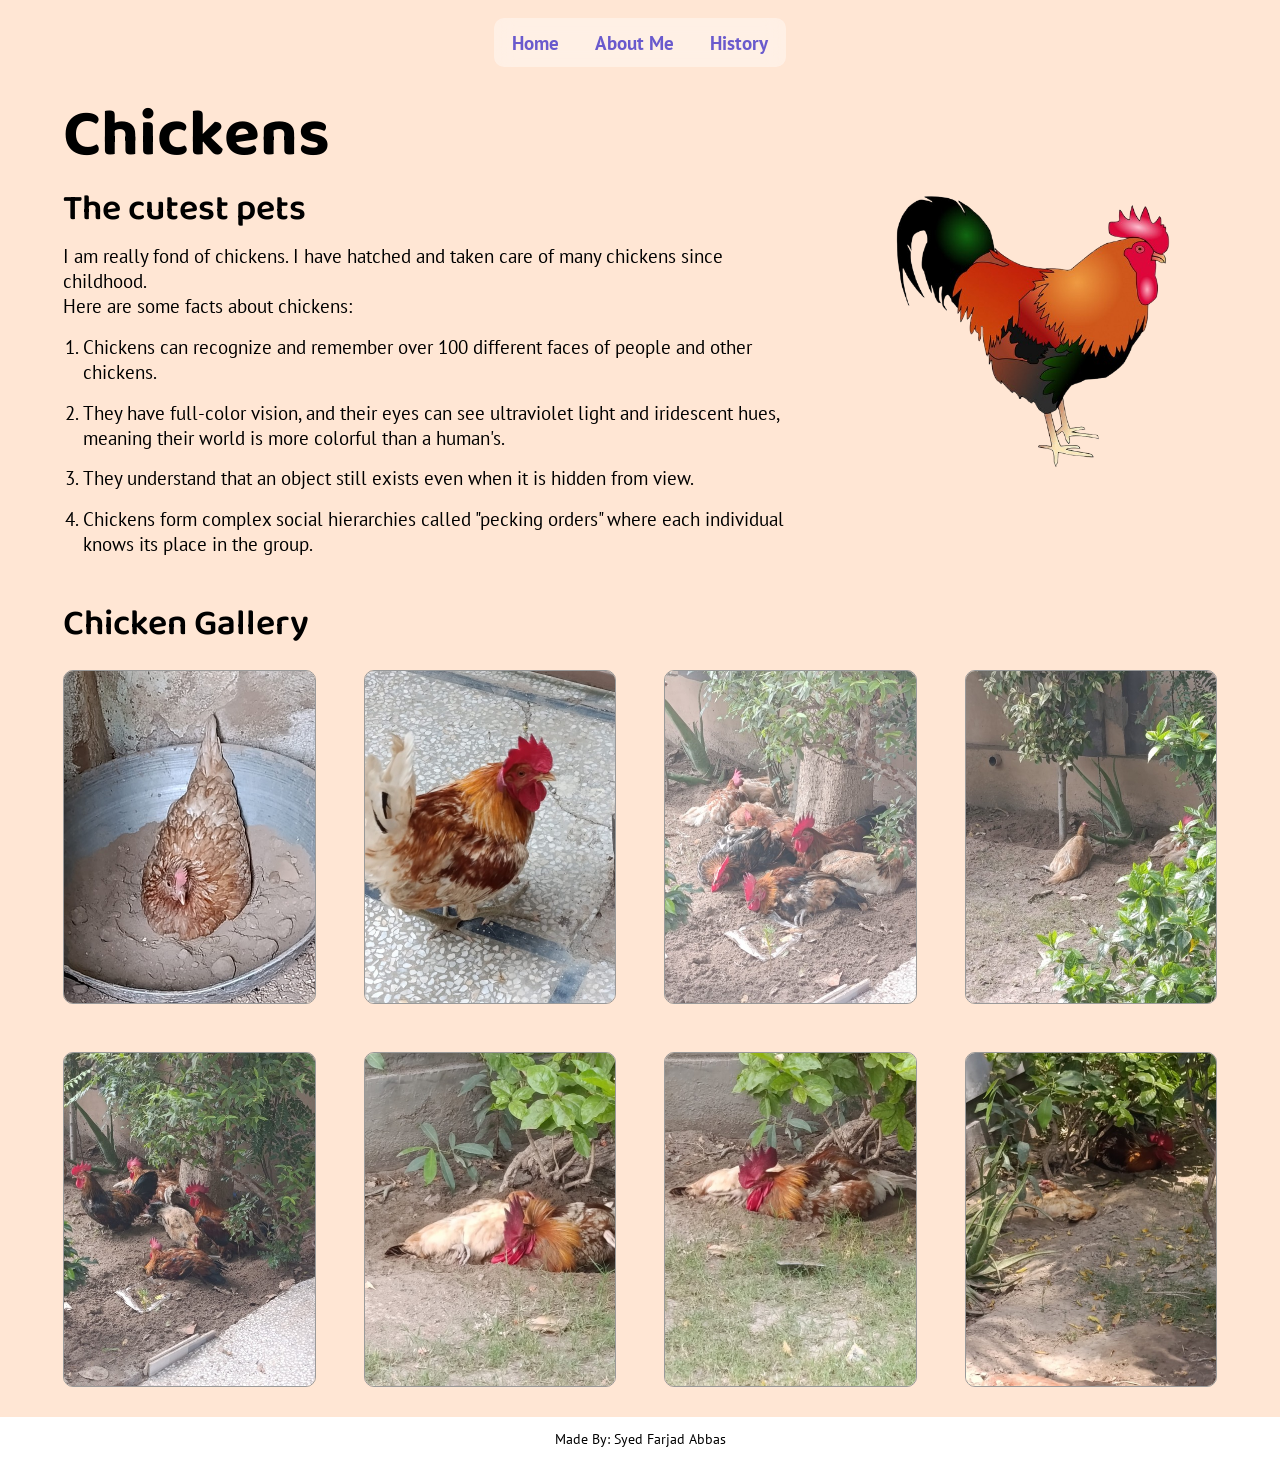
<file: index.html>
<!DOCTYPE html>
<html lang="en">
  <head>
    <meta charset="UTF-8" />
    <meta name="viewport" content="width=device-width, initial-scale=1.0" />
    <title>Chicken</title>
    <link rel="stylesheet" href="styles.css" />
    <link rel="icon" href="img/chicken.png">
  </head>
  <body>
    <nav>
      <ul class="nav-links">
        <div class="nav-bg"></div>
       <li><a href="/Chickens/index.html">Home</a></li>
        <li><a href="/Chickens/about.html">About Me</a></li>
        <li><a href="/Chickens/history.html">History</a></li>
      </ul>
    </nav>
    <main>
      <section class="hero">
        <div>
          <h1>Chickens</h1>
          <h2> The cutest pets </h2>
          <p style="margin-bottom: 1.5;">I am really fond of chickens. I have hatched and taken care of many chickens since childhood. </p>
          <div>Here are some facts about chickens: </div>
          <ul class="facts">
            <li>Chickens can recognize and remember over 100 different faces of people and other chickens.</li>
            <li>They have full-color vision, and their eyes can see ultraviolet light and iridescent hues, meaning their world is more colorful than a human's.</li>
            <li>They understand that an object still exists even when it is hidden from view.</li>
            <li>Chickens form complex social hierarchies called "pecking orders" where each individual knows its place in the group.</li>
          </ul>
        </div>
        <div id="image-container">
          <img src="img/chicken.png" style="width: 100%;" alt="An image of chicken">
        </div>
  </section>
  <section class="gallery">
    <h2>Chicken Gallery</h2>
    <div class="gallery-grid">
      <img src="img/chicken1.jpg" alt="An image of chicken">
      <img src="img/chicken2.jpg" alt="An image of chicken">
      <img src="img/chicken3.jpg" alt="An image of chicken">
      <img src="img/chicken4.jpg" alt="An image of chicken">
      <img src="img/chicken5.jpg" alt="An image of chicken">
      <img src="img/chicken6.jpg" alt="An image of chicken">
      <img src="img/chicken7.jpg" alt="An image of chicken">
      <img src="img/chicken8.jpg" alt="An image of chicken">
    </div>
    
  </section>
  </main>
    <footer>
      <a target="_blank" href="https://github.com/fajj-developer14">Made By: Syed Farjad Abbas</a>
    </footer>
</html>
</file>
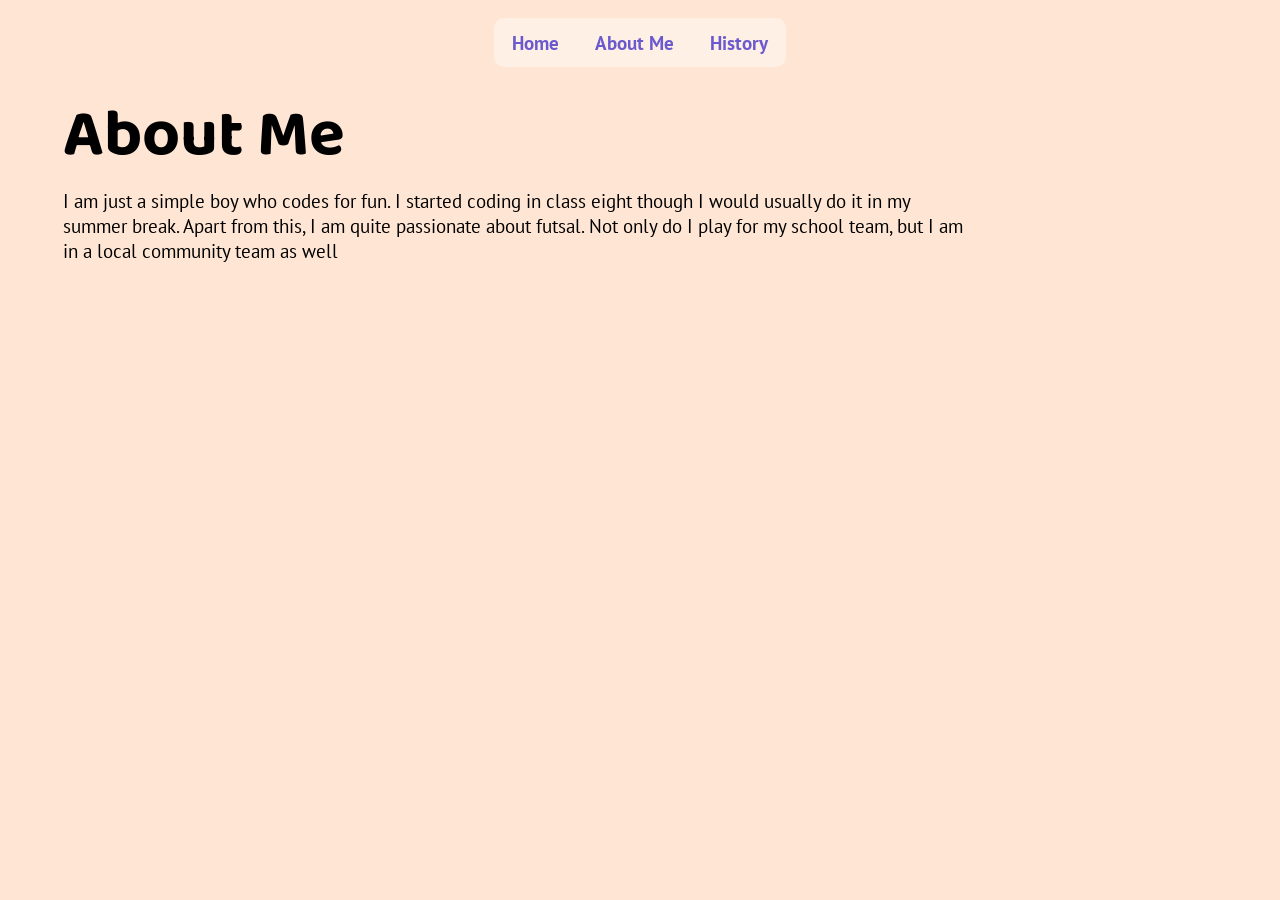
<file: about.html>
<!DOCTYPE html>
<html lang="en">
  <head>
    <meta charset="UTF-8" />
    <meta name="viewport" content="width=device-width, initial-scale=1.0" />
    <title>About Me</title>
    <link rel="stylesheet" href="styles.css" />
    <link rel="icon" href="img/chicken.png" type="image/x-icon" />
  </head>
  <body>
    <nav>
      <ul class="nav-links">
        <li><a href="/Chickens/index.html">Home</a></li>
        <li><a href="/Chickens/about.html">About Me</a></li>
        <li><a href="/Chickens/history.html">History</a></li>
      </ul>
    </nav>
    <main>
      <h1>About Me</h1>
      <p style="max-width: 90ch">
        I am just a simple boy who codes for fun. I started coding in class
        eight though I would usually do it in my summer break. Apart from this,
        I am quite passionate about futsal. Not only do I play for my school
        team, but I am in a local community team as well
      </p>
      <article class="skills">
        <!-- <h2>My skillset: </h2> -->
        <!-- <ul>
            <li>HTML</li>
            <li>CSS</li>
            <li>JS</li>
            <li>React</li>
            <li>MongoDb</li>
            <li>Express</li>
            <li>Next</li>
            <li>EJS</li>
            <li>Python</li>
            <li>Numpy</li>
            <li>Matplotlib</li>
            <li>Pandas</li>
            <li>Scikit-learn</li>
            <li>Scikit-learn</li>
            <li>C++</li>
            <li>vb.net</li>
        </ul> -->
      </article>
    </main>
  </body>
</html>
</file>
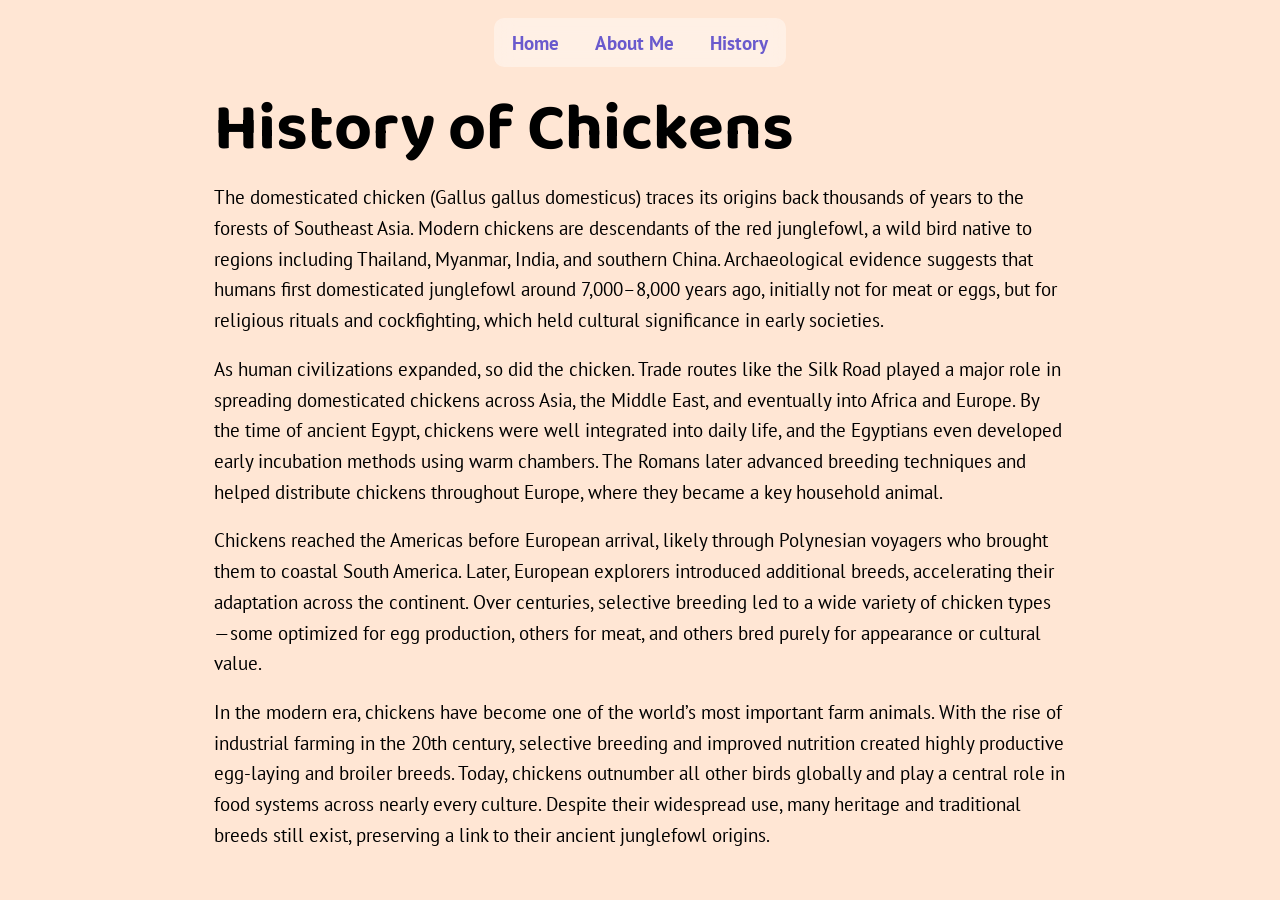
<file: history.html>
<!DOCTYPE html>
<html lang="en">
  <head>
    <meta charset="UTF-8" />
    <meta name="viewport" content="width=device-width, initial-scale=1.0" />
    <title>About Me</title>
    <link rel="icon" href="img/chicken.png" type="image/x-icon">
    <link rel="stylesheet" href="styles.css" />
  </head>
  <body>
    <nav>
      <ul class="nav-links">
      <li><a href="/Chickens/index.html">Home</a></li>
        <li><a href="/Chickens/about.html">About Me</a></li>
        <li><a href="/Chickens/history.html">History</a></li>
      </ul>
    </nav>
    <main class="history-content">
      <h1>History of Chickens</h1>
      <p>The domesticated chicken (Gallus gallus domesticus) traces its origins back thousands of years to the forests of Southeast Asia. Modern chickens are descendants of the red junglefowl, a wild bird native to regions including Thailand, Myanmar, India, and southern China. Archaeological evidence suggests that humans first domesticated junglefowl around 7,000–8,000 years ago, initially not for meat or eggs, but for religious rituals and cockfighting, which held cultural significance in early societies.</p>
      <p>As human civilizations expanded, so did the chicken. Trade routes like the Silk Road played a major role in spreading domesticated chickens across Asia, the Middle East, and eventually into Africa and Europe. By the time of ancient Egypt, chickens were well integrated into daily life, and the Egyptians even developed early incubation methods using warm chambers. The Romans later advanced breeding techniques and helped distribute chickens throughout Europe, where they became a key household animal.</p>
      <p>Chickens reached the Americas before European arrival, likely through Polynesian voyagers who brought them to coastal South America. Later, European explorers introduced additional breeds, accelerating their adaptation across the continent. Over centuries, selective breeding led to a wide variety of chicken types—some optimized for egg production, others for meat, and others bred purely for appearance or cultural value.</p>
      <p>In the modern era, chickens have become one of the world’s most important farm animals. With the rise of industrial farming in the 20th century, selective breeding and improved nutrition created highly productive egg-laying and broiler breeds. Today, chickens outnumber all other birds globally and play a central role in food systems across nearly every culture. Despite their widespread use, many heritage and traditional breeds still exist, preserving a link to their ancient junglefowl origins.</p>
    </main>
  </body>
</html>
</file>
<file: styles.css>
@import url("https://fonts.googleapis.com/css2?family=Baloo+2:wght@400..800&family=PT+Sans:ital,wght@0,400;0,700;1,400;1,700&display=swap");
* {
  margin: 0;
  padding: 0;
  box-sizing: border-box;
}

html {
  font-size: 62.5%;
}

body {
  font-size: 1.6rem;
  background-color: #ffe6d4;
  font-family: "PT Sans", Arial, Helvetica, sans-serif;
}

main {
  padding: 2.5rem 4rem;
  max-width: 1250px;
  margin: 0 auto;
}

main ul {
  list-style: decimal;
  margin-left: 20px;
}

main ul li {
  margin: 1.3rem 0;
}

h1,
h2,
h3,
h4,
h5,
h6 {
  font-family: "Baloo 2", Arial, Helvetica, sans-serif;
  margin-bottom: 1rem;
  line-height: 1.2;
}

h1 {
  font-size: 5.5rem;
}

h2 {
  font-size: 3rem;
  font-weight: 600;
}

.hero {
  display: grid;
  justify-content: center;
  justify-items: center;
}

#image-container {
  margin: 4rem 0;
  width: 80vw;
  max-width: 300px;
}

#image-container img:hover {
  transform: scale(1.05) rotate(4deg);
  transition: transform 0.3s ease-in-out;
}

.gallery {
  margin-top: 2.6rem;
}

.gallery-grid {
  margin-top: 2rem;
  display: grid;
  grid-template-columns: repeat(auto-fit, minmax(130px, 1fr));
  gap: 4rem;
  justify-items: center;
}

.gallery-grid img {
  width: 100%;
  border-radius: 10px;
  border: 0.5px solid #999;
  transition: transform 0.2s ease-in-out;
}

.gallery-grid img:hover {
  transform: scale(1.05);
}

footer {
  background-color: #fff;
  padding: 1rem 4rem;
  display: flex;
  justify-content: center;
  font-size: 1.2rem;
}

a {
  text-decoration: none;
  color: #000;
}

@media (min-width: 768px) {
  html {
    font-size: 75%;
  }
  .hero {
    grid-template-columns: 2fr 1fr;
    align-items: center;
    gap: 4rem;
  }

  .gallery-grid {
    grid-template-columns: repeat(auto-fit, minmax(180px, 1fr));
  }
}

@media (min-width: 1000px) {
  .gallery-grid {
    grid-template-columns: repeat(auto-fit, minmax(220px, 1fr));
  }
}

nav {
  display: flex;
  justify-content: center;
  margin-top: 1.5rem;
}


.nav-links {
  display: inline-flex;
  position: relative;
  justify-content: center;
  list-style: none;
  background-color: rgba(255, 255, 255, 0.4 );
  backdrop-filter: blur(10px);
  border-radius: 10px;
  transition: transform 0.3s ease-in-out;
}

.nav-links a {
  margin: 1rem 1.5rem;
  display: inline-block;
  color: slateblue;
  font-weight: bold;
}

.nav-links a:hover {
    transform: scale(1.05);
}

.history-content {
  max-width: 90ch;
  margin: 0 auto;
  line-height: 1.6;
  padding: 2rem;
}

.history-content p {
    margin-bottom: 1.5rem;
}
</file>
